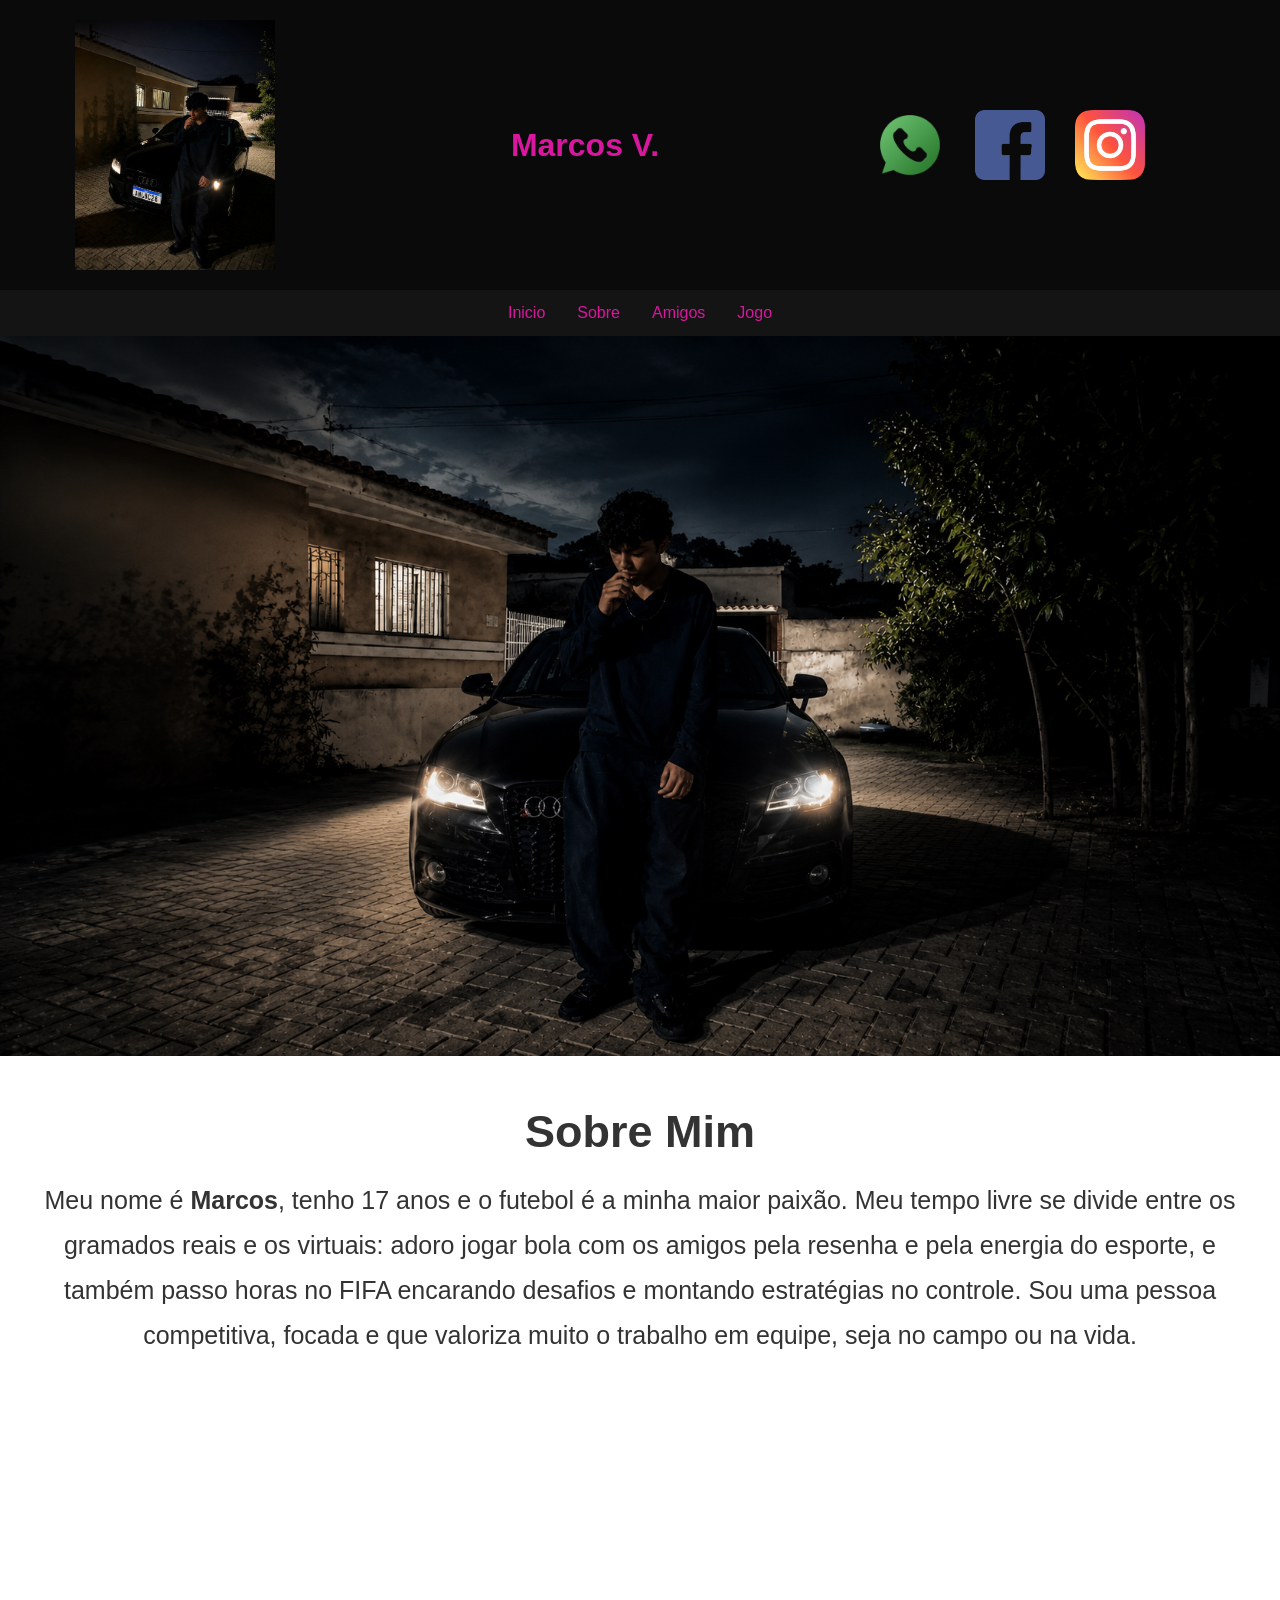
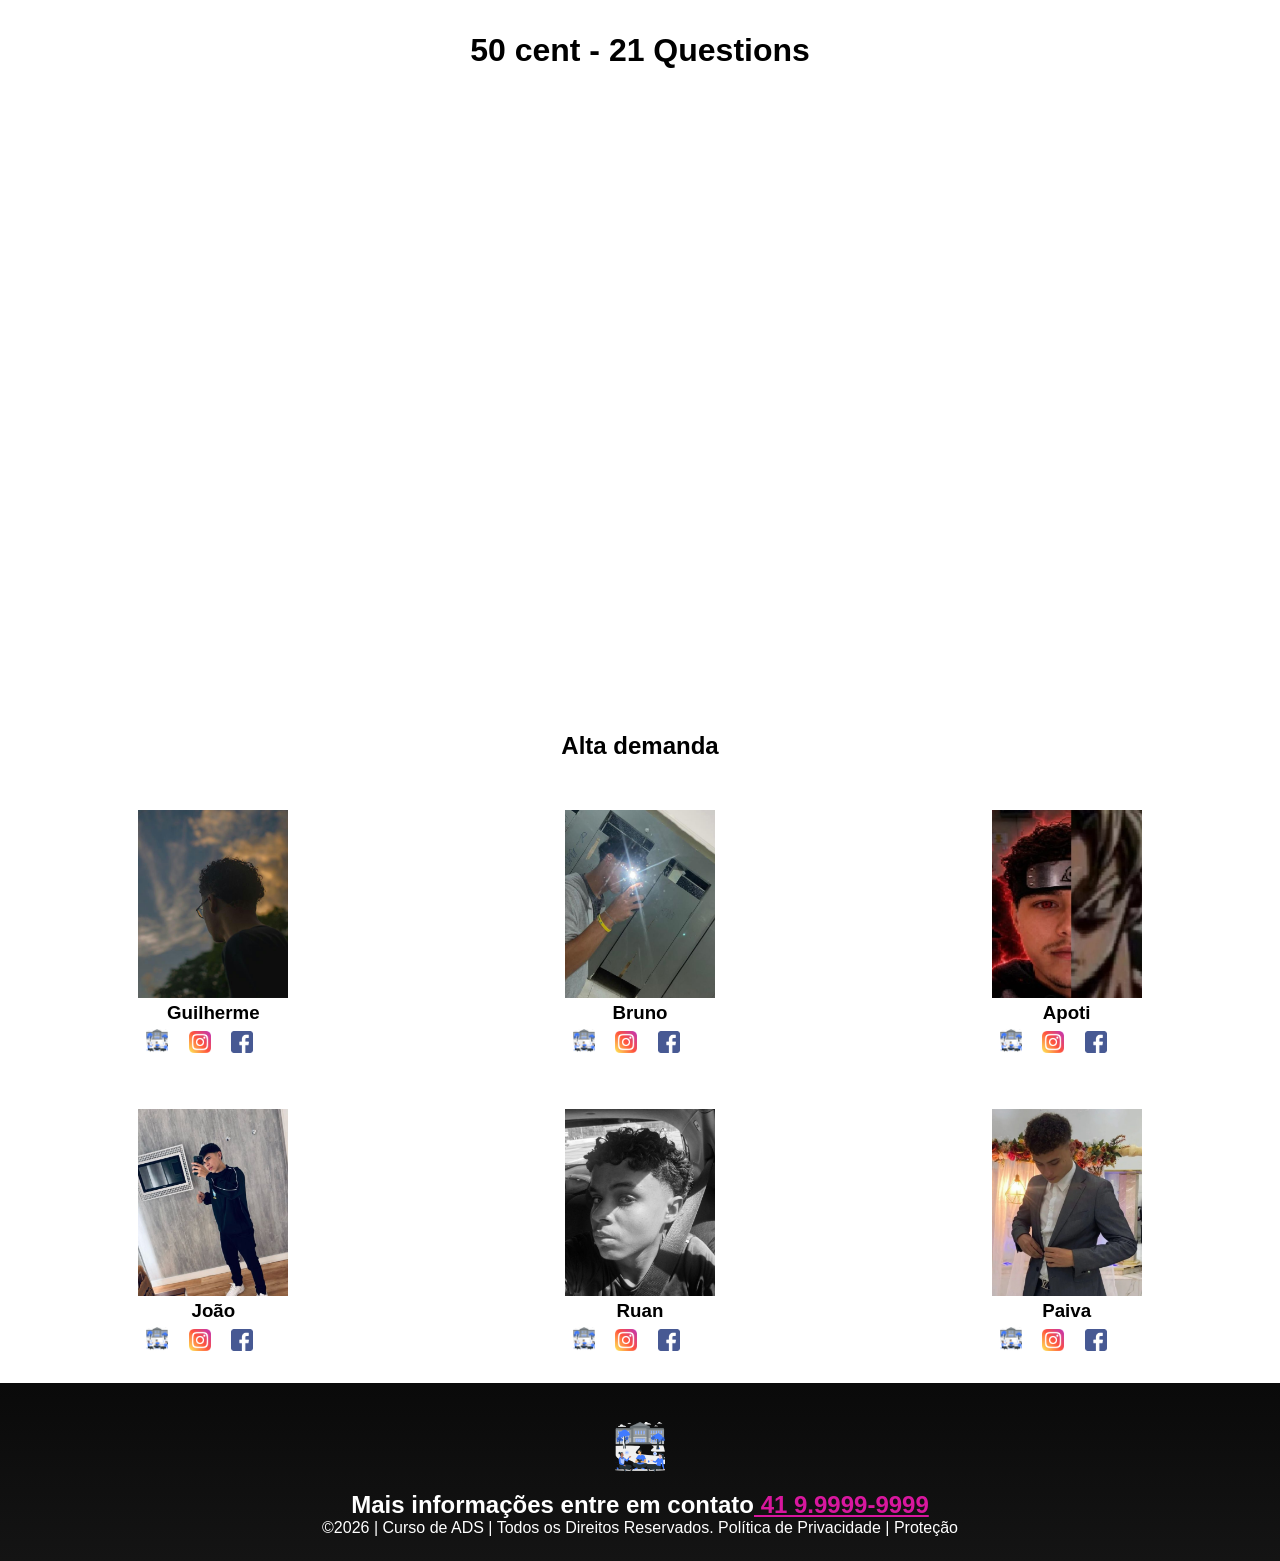
<file: index.html>
<!DOCTYPE html>
<html lang="pt-br">
<head>
<meta charset="UTF-8">
<meta name="viewport" content="width=device-width, initial-scale=1.0">
<title>Marcos ditador</title>
<link rel="stylesheet" href="style.css">
</head>
<body>
<!--header é a parte do cabeçalho do site, é o topo da página-->
<header class="cabecalho-itens">
<img class="cabecalho_imagem" src="image.png" alt="Logo da
Página">
<h1 class="titulo_site">Marcos V.</h1>
<div class="sociais">
<a href="https://wa.me/5541999999999" class="sociais-link">
<img class="sociais" src="whatsapp.png" alt="Logo do Whats da
Escola">
</a>
<a href="https://www.facebook.com/?locale=pt_BR" class="sociais-link">
<img class="sociais" src="facebook.png" alt="Facebook da
Escola">
</a>
<a href="https://www.instagram.com/?hl=pt-br" class="sociais-link">
<img class="sociais" src="instagram.png" alt="instagram da
Escola">
</a>
</div>
</header>

<ul>
  <li><a href="index.html">Inicio</a></li>
  <li><a href="sobre.html">Sobre</a></li>
  <li><a href="amigos.html">Amigos</a></li>
  <li><a href="jogo.html">Jogo</a></li>
</ul>

<!--Seção banner 1 é a parte do paragrafo 1 da página-->
<section class="banner1">
<img class="escola.image" src="a8e4938b-bfa3-486d-b8ad-40e1b1492208.png" alt="Banner da Escola">
</section>

 <h2 class="titulo-sobre">Sobre Mim</h2>
<p class="sobre-mim">
    Meu nome é <strong>Marcos</strong>, tenho 17 anos e o futebol é a minha maior paixão. Meu tempo livre se divide entre os gramados reais e os virtuais: adoro jogar bola com os amigos pela resenha e pela energia do esporte, e também passo horas no FIFA encarando desafios e montando estratégias no controle. Sou uma pessoa competitiva, focada e que valoriza muito o trabalho em equipe, seja no campo ou na vida.
  </p>

<div class="fav">
    <h1>50 cent - 21 Questions </h1>
    <iframe width="560" height="315" src="https://www.youtube.com/embed/cDMhlvbOFaM?si=1HE-1Mkso25Iqg8K" title="YouTube video player" frameborder="0" allow="accelerometer; autoplay; clipboard-write; encrypted-media; gyroscope; picture-in-picture; web-share" referrerpolicy="strict-origin-when-cross-origin" allowfullscreen></iframe>
</div>

<!--Seção estudantes é a parte do paragrafo 2 da página -- "Meninos"-->
<!--altere em "src="estudante_menino_1.png" para src"nome da imagem do menino em
todos abaixo-->
<!--altere em "src="site_school.png" para src"nome da logo em todos abaixo-->
<!--para aumentar os alunos copie a div no edidor que corresponda desde a foto
até os icones abaixo - dúvidas chame o professor-->
<section class="estudante">
<h1 class="estudante_titulo">Alta demanda</h1>
<p> </p>
<div class="estudantes_todos">
<div class="estudante-div">
<img class="estudante-imagem" src="gui.png" alt="Foto da
turma do 2DDS do ano de 2026">
<h3 class="estudante-nome">Guilherme</h3>
<a href="https://cursos.alura.com.br/dashboard">
<p> </p>
<img class="estudante-icone" src="logo_nossa_escola.png" alt="Link do Site da
escola"></a>
<img class="estudante-icone" src="instagram.png" alt="Link do
Instagram">
<img class="estudante-icone" src="facebook.png" alt="Link do Facebook">
</div>
<div class="estudante-div">
<img class="estudante-imagem" src="bruno.png" alt="Foto da
turma do 2DDS do ano de 2026">
<h3 class="estudante-nome">Bruno</h3>
<a href="https://cursos.alura.com.br/dashboard">
<p> </p>
<img class="estudante-icone" src="logo_nossa_escola.png" alt="Link do
Site da escola"></a>
<img class="estudante-icone" src="instagram.png" alt="Link do
Instagram">
<img class="estudante-icone" src="facebook.png" alt="Link do
Facebook">
</div>
<div class="estudante-div">
<img class="estudante-imagem" src="apoti.png" alt="Foto da
turma do 2DDS do ano de 2026">
<h3 class="estudante-nome">Apoti</h3>
<a href="https://cursos.alura.com.br/dashboard">
<p> </p>
<img class="estudante-icone" src="logo_nossa_escola.png" alt="Link do
Site da escola"></a>
<img class="estudante-icone" src="instagram.png" alt="Link do
Instagram">
<img class="estudante-icone" src="facebook.png" alt="Link do
Facebook">
</div>
</div>
</section>
<!--Seção estudantes é a parte do paragrafo 3 da página -- "Meninas"-->
<!--altere em "src="estudante_menina_1.png" para src"nome da imagem do menina em
todas abaixo-->
<!--altere em "src="site_school.png" para src"nome da logo em todos abaixo-->
<section class="estudante">
<div class="estudantes_todos">
<div class="estudante-div">
<img class="estudante-imagem" src="joao.png" alt="Foto da
turma do 2DDS do ano de 2026">
<h3 class="estudante-nome">João</h3>
<a href="https://cursos.alura.com.br/dashboard">
<p> </p>
<img class="estudante-icone" src="logo_nossa_escola.png" alt="Link do Site da
escola"></a>
<img class="estudante-icone" src="instagram.png" alt="Link do Instagram">
<img class="estudante-icone" src="facebook.png" alt="Link do Facebook">
</div>
<div class="estudante-div">
<img class="estudante-imagem" src="ruan.png" alt="Foto da turma do
2DDS do ano de 2026">
<h3 class="estudante-nome">Ruan</h3>
<a href="https://cursos.alura.com.br/dashboard">
<p> </p>
<img class="estudante-icone" src="logo_nossa_escola.png" alt="Link do Site
da escola"></a>
<img class="estudante-icone" src="instagram.png" alt="Link do Instagram">
<img class="estudante-icone" src="facebook.png" alt="Link do Facebook">
</div>
<div class="estudante-div">
<img class="estudante-imagem" src="paiva.png" alt="Foto da turma do
2DDS do ano de 2026">
<h3 class="estudante-nome">Paiva</h3>
<a href="https://cursos.alura.com.br/dashboard">
<p> </p>
<img class="estudante-icone" src="logo_nossa_escola.png" alt="Link do Site
da escola"></a>
<img class="estudante-icone" src="instagram.png" alt="Link do Instagram">
<img class="estudante-icone" src="facebook.png" alt="Link do Facebook">
</div>
</div>
</section>

<!--Seção rodapé é a parte final da paragrafo 3 da página-->
<footer class="escola">
<img class="logo_rodape" src="logo_nossa_escola.png" alt="Logo da Escola">
<h2 class="escola-título">Mais informações entre em contato<a class="link"

href="https://wa.me/5541999999999"> 41 9.9999-9999 </a></h2>
<p></p>
<p>©2026 | Curso de ADS | Todos os Direitos Reservados.
Política de Privacidade | Proteção
</file>
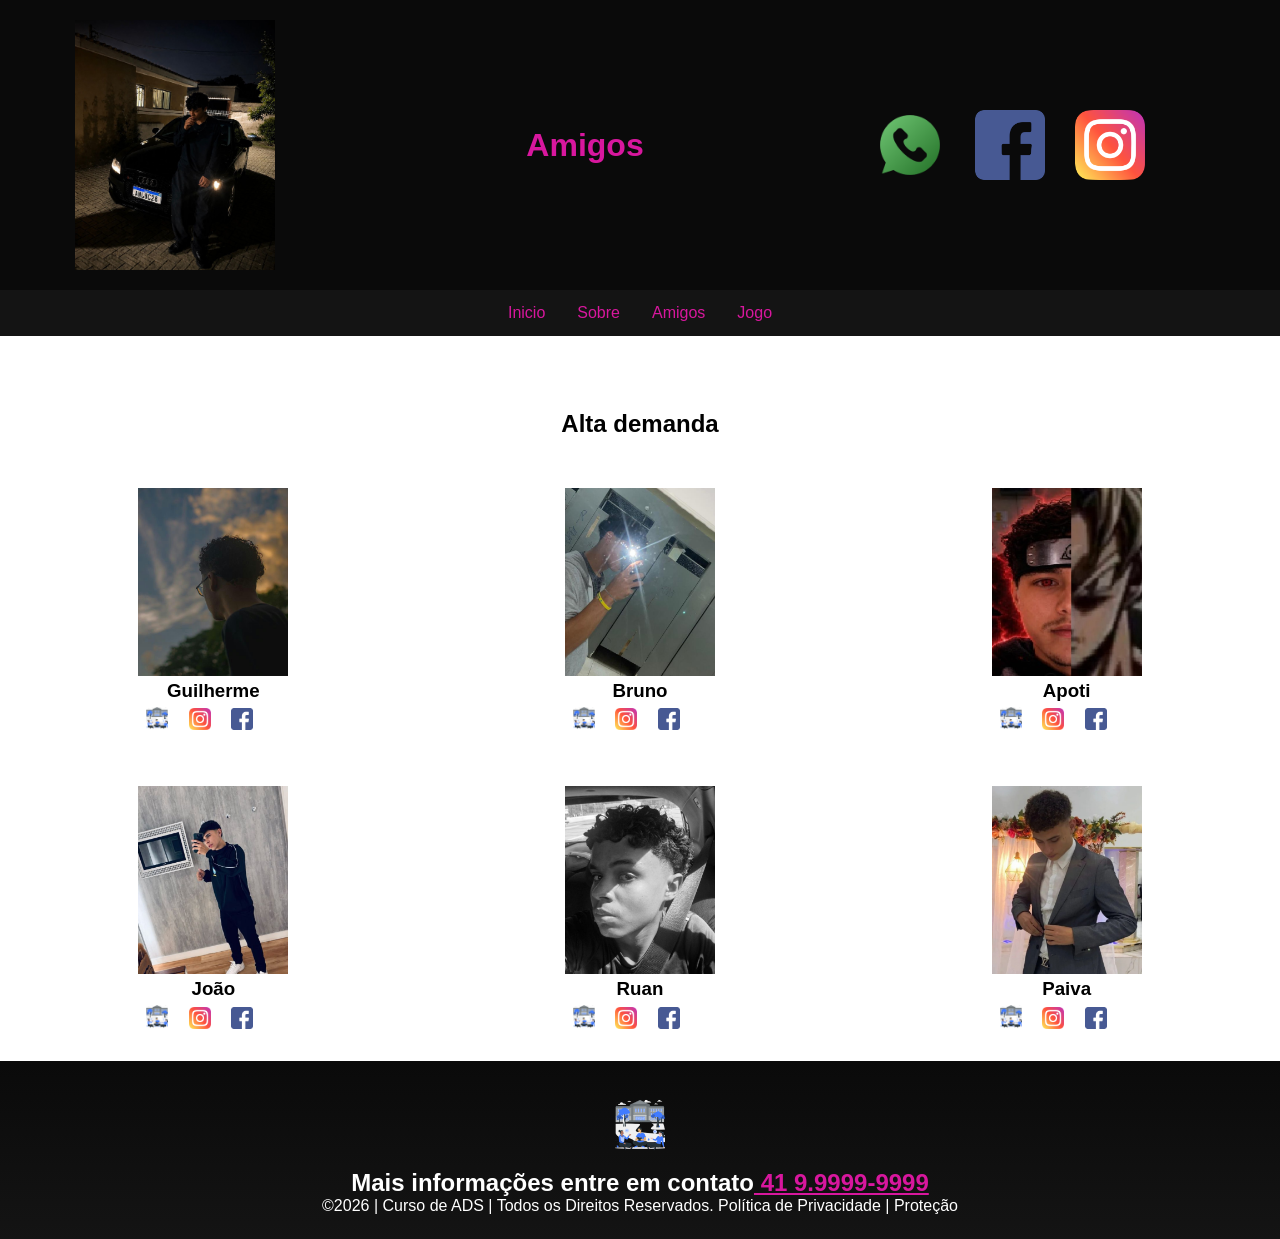
<file: amigos.html>
<!DOCTYPE html>
<html lang="en">
<head>
    <meta charset="UTF-8">
    <meta name="viewport" content="width=device-width, initial-scale=1.0">
    <title>Amigos</title>
    <link rel="stylesheet" href="style.css">
</head>
<body>
    <header class="cabecalho-itens">
<img class="cabecalho_imagem" src="image.png" alt="Logo da
Página">
<h1 class="titulo_site">Amigos</h1>
<div class="sociais">
<a href="https://wa.me/5541999999999" class="sociais-link">
<img class="sociais" src="whatsapp.png" alt="Logo do Whats da
Escola">
</a>
<a href="https://www.facebook.com/?locale=pt_BR" class="sociais-link">
<img class="sociais" src="facebook.png" alt="Facebook da
Escola">
</a>
<a href="https://www.instagram.com/?hl=pt-br" class="sociais-link">
<img class="sociais" src="instagram.png" alt="instagram da
Escola">
</a>
</div>
</header>

<ul>
  <li><a href="index.html">Inicio</a></li>
  <li><a href="sobre.html">Sobre</a></li>
  <li><a href="amigos.html">Amigos</a></li>
  <li><a href="jogo.html">Jogo</a></li>
</ul>

<!--Seção estudantes é a parte do paragrafo 2 da página -- "Meninos"-->
<!--altere em "src="estudante_menino_1.png" para src"nome da imagem do menino em
todos abaixo-->
<!--altere em "src="site_school.png" para src"nome da logo em todos abaixo-->
<!--para aumentar os alunos copie a div no edidor que corresponda desde a foto
até os icones abaixo - dúvidas chame o professor-->
<section class="estudante">
<h1 class="estudante_titulo">Alta demanda</h1>
<p> </p>
<div class="estudantes_todos">
<div class="estudante-div">
<img class="estudante-imagem" src="gui.png" alt="Foto da
turma do 2DDS do ano de 2026">
<h3 class="estudante-nome">Guilherme</h3>
<a href="https://cursos.alura.com.br/dashboard">
<p> </p>
<img class="estudante-icone" src="logo_nossa_escola.png" alt="Link do Site da
escola"></a>
<img class="estudante-icone" src="instagram.png" alt="Link do
Instagram">
<img class="estudante-icone" src="facebook.png" alt="Link do Facebook">
</div>
<div class="estudante-div">
<img class="estudante-imagem" src="bruno.png" alt="Foto da
turma do 2DDS do ano de 2026">
<h3 class="estudante-nome">Bruno</h3>
<a href="https://cursos.alura.com.br/dashboard">
<p> </p>
<img class="estudante-icone" src="logo_nossa_escola.png" alt="Link do
Site da escola"></a>
<img class="estudante-icone" src="instagram.png" alt="Link do
Instagram">
<img class="estudante-icone" src="facebook.png" alt="Link do
Facebook">
</div>
<div class="estudante-div">
<img class="estudante-imagem" src="apoti.png" alt="Foto da
turma do 2DDS do ano de 2026">
<h3 class="estudante-nome">Apoti</h3>
<a href="https://cursos.alura.com.br/dashboard">
<p> </p>
<img class="estudante-icone" src="logo_nossa_escola.png" alt="Link do
Site da escola"></a>
<img class="estudante-icone" src="instagram.png" alt="Link do
Instagram">
<img class="estudante-icone" src="facebook.png" alt="Link do
Facebook">
</div>
</div>
</section>
<!--Seção estudantes é a parte do paragrafo 3 da página -- "Meninas"-->
<!--altere em "src="estudante_menina_1.png" para src"nome da imagem do menina em
todas abaixo-->
<!--altere em "src="site_school.png" para src"nome da logo em todos abaixo-->
<section class="estudante">
<div class="estudantes_todos">
<div class="estudante-div">
<img class="estudante-imagem" src="joao.png" alt="Foto da
turma do 2DDS do ano de 2026">
<h3 class="estudante-nome">João</h3>
<a href="https://cursos.alura.com.br/dashboard">
<p> </p>
<img class="estudante-icone" src="logo_nossa_escola.png" alt="Link do Site da
escola"></a>
<img class="estudante-icone" src="instagram.png" alt="Link do Instagram">
<img class="estudante-icone" src="facebook.png" alt="Link do Facebook">
</div>
<div class="estudante-div">
<img class="estudante-imagem" src="ruan.png" alt="Foto da turma do
2DDS do ano de 2026">
<h3 class="estudante-nome">Ruan</h3>
<a href="https://cursos.alura.com.br/dashboard">
<p> </p>
<img class="estudante-icone" src="logo_nossa_escola.png" alt="Link do Site
da escola"></a>
<img class="estudante-icone" src="instagram.png" alt="Link do Instagram">
<img class="estudante-icone" src="facebook.png" alt="Link do Facebook">
</div>
<div class="estudante-div">
<img class="estudante-imagem" src="paiva.png" alt="Foto da turma do
2DDS do ano de 2026">
<h3 class="estudante-nome">Paiva</h3>
<a href="https://cursos.alura.com.br/dashboard">
<p> </p>
<img class="estudante-icone" src="logo_nossa_escola.png" alt="Link do Site
da escola"></a>
<img class="estudante-icone" src="instagram.png" alt="Link do Instagram">
<img class="estudante-icone" src="facebook.png" alt="Link do Facebook">
</div>
</div>
</section>

<!--Seção rodapé é a parte final da paragrafo 3 da página-->
<footer class="escola">
<img class="logo_rodape" src="logo_nossa_escola.png" alt="Logo da Escola">
<h2 class="escola-título">Mais informações entre em contato<a class="link"

href="https://wa.me/5541999999999"> 41 9.9999-9999 </a></h2>
<p></p>
<p>©2026 | Curso de ADS | Todos os Direitos Reservados.
Política de Privacidade | Proteção
</body>
</html>
</file>
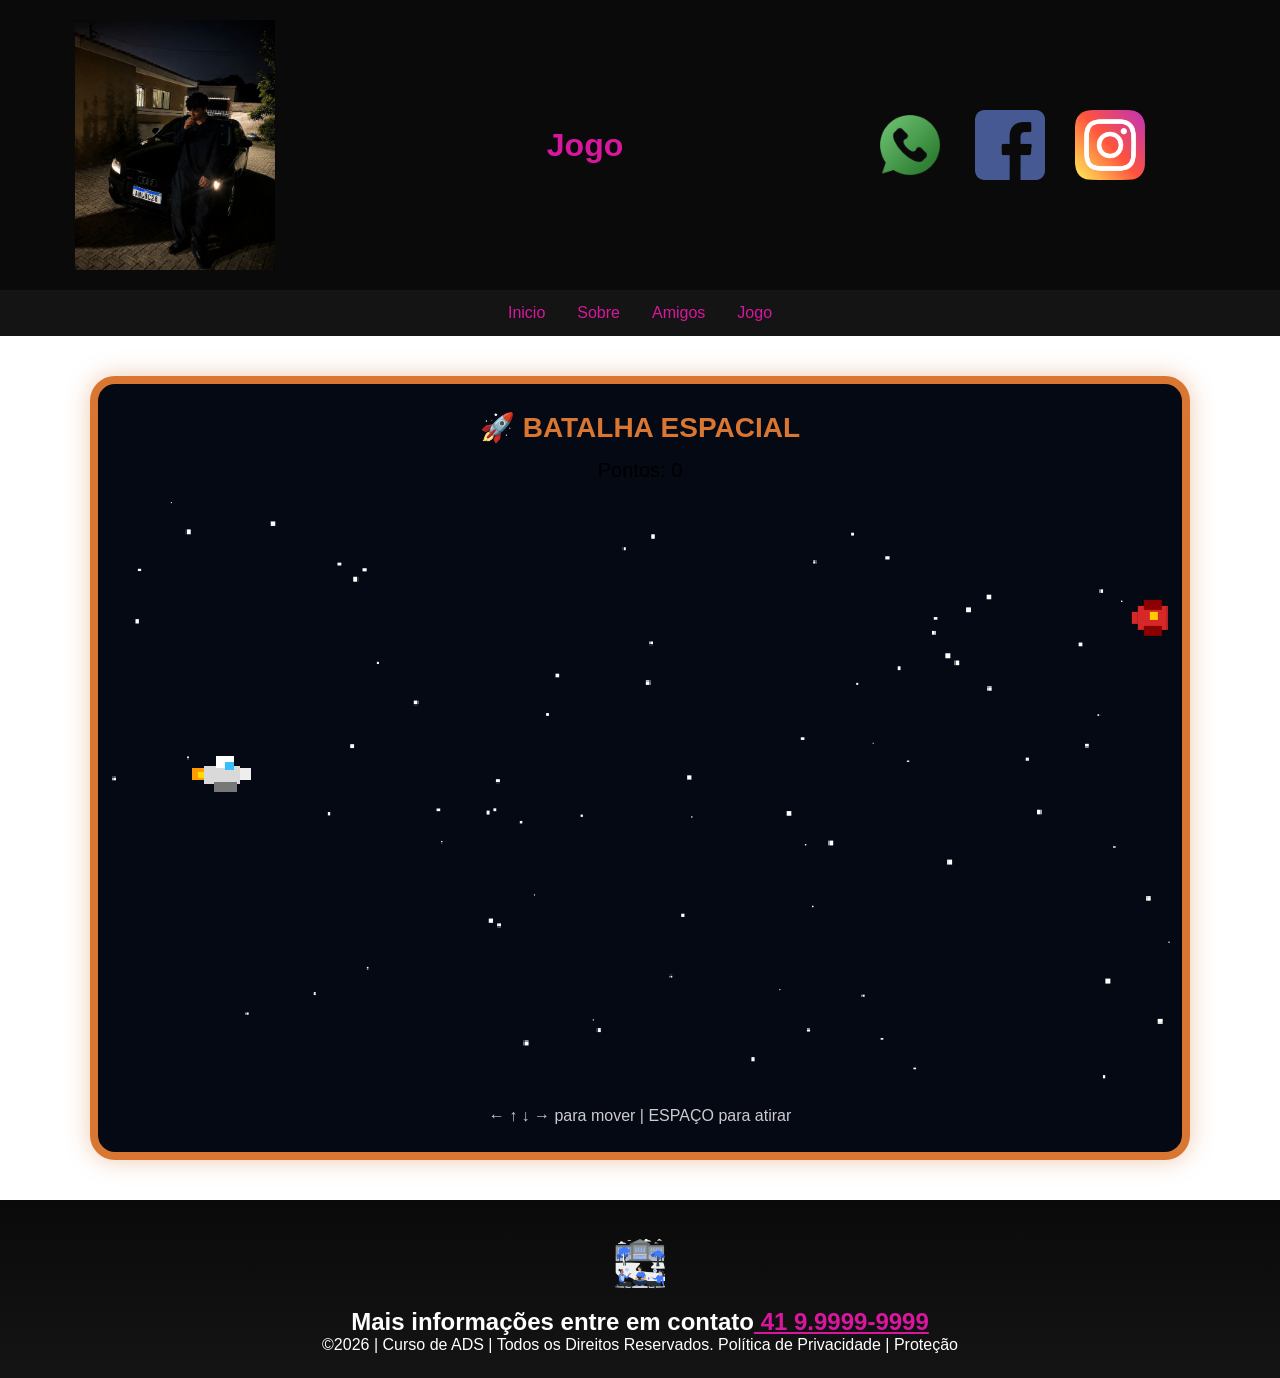
<file: jogo.html>
<!DOCTYPE html>
<html lang="en">
<head>
    <meta charset="UTF-8">
    <meta name="viewport" content="width=device-width, initial-scale=1.0">
    <title>Jogo</title>
    <link rel="stylesheet" href="style.css">
</head>
<body>
    <header class="cabecalho-itens">
<img class="cabecalho_imagem" src="image.png" alt="Logo da
Página">
<h1 class="titulo_site">Jogo</h1>
<div class="sociais">
<a href="https://wa.me/5541999999999" class="sociais-link">
<img class="sociais" src="whatsapp.png" alt="Logo do Whats da
Escola">
</a>
<a href="https://www.facebook.com/?locale=pt_BR" class="sociais-link">
<img class="sociais" src="facebook.png" alt="Facebook da
Escola">
</a>
<a href="https://www.instagram.com/?hl=pt-br" class="sociais-link">
<img class="sociais" src="instagram.png" alt="instagram da
Escola">
</a>
</div>
</header>

<ul>
  <li><a href="index.html">Inicio</a></li>
  <li><a href="sobre.html">Sobre</a></li>
  <li><a href="amigos.html">Amigos</a></li>
  <li><a href="jogo.html">Jogo</a></li>
</ul>

</head>

<body>

    <section class="area-jogo">

        <h1 class="titulo-jogo">
            🚀 BATALHA ESPACIAL
        </h1>

        <div class="placar">
            Pontos: <span id="pontos">0</span>
        </div>

        <canvas id="jogo" width="900" height="500"></canvas>

        <div class="controles">
            ← ↑ ↓ → para mover | ESPAÇO para atirar
        </div>

    </section>

<!--Seção rodapé é a parte final da paragrafo 3 da página-->
<footer class="escola">
<img class="logo_rodape" src="logo_nossa_escola.png" alt="Logo da Escola">
<h2 class="escola-título">Mais informações entre em contato<a class="link"

href="https://wa.me/5541999999999"> 41 9.9999-9999 </a></h2>
<p></p>
<p>©2026 | Curso de ADS | Todos os Direitos Reservados.
Política de Privacidade | Proteção

    <script src="./script.js"></script>

</body>
</html>
</file>
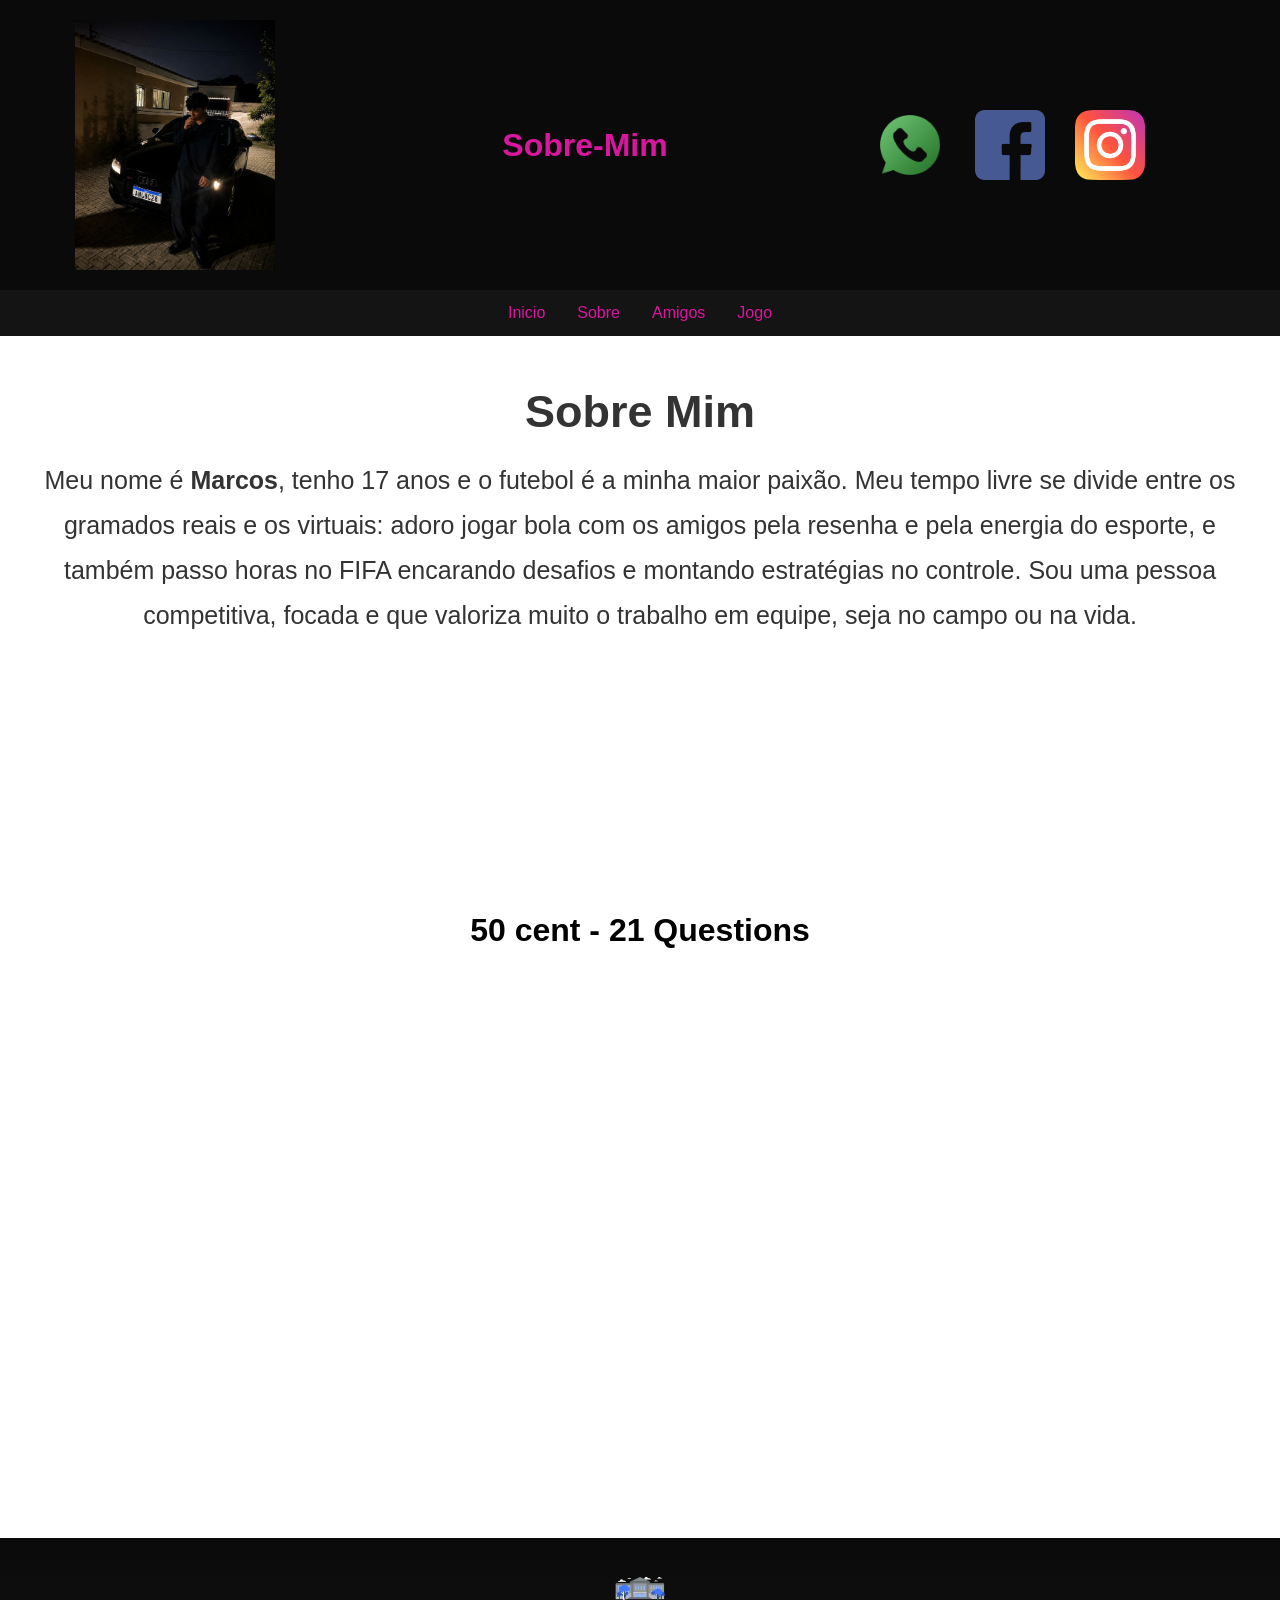
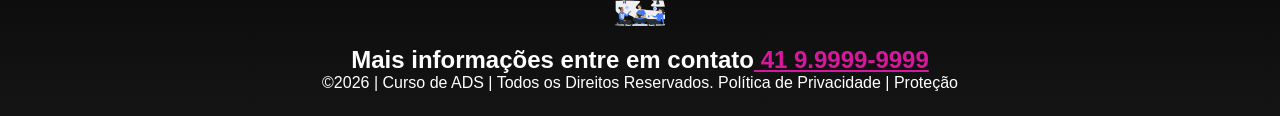
<file: sobre.html>
<!DOCTYPE html>
<html lang="en">
<head>
    <meta charset="UTF-8">
    <meta name="viewport" content="width=device-width, initial-scale=1.0">
    <title>Sobre mim</title>
    <link rel="stylesheet" href="style.css">
</head>
<body>
    <header class="cabecalho-itens">
<img class="cabecalho_imagem" src="image.png" alt="Logo da
Página">
<h1 class="titulo_site">Sobre-Mim</h1>
<div class="sociais">
<a href="https://wa.me/5541999999999" class="sociais-link">
<img class="sociais" src="whatsapp.png" alt="Logo do Whats da
Escola">
</a>
<a href="https://www.facebook.com/?locale=pt_BR" class="sociais-link">
<img class="sociais" src="facebook.png" alt="Facebook da
Escola">
</a>
<a href="https://www.instagram.com/?hl=pt-br" class="sociais-link">
<img class="sociais" src="instagram.png" alt="instagram da
Escola">
</a>
</div>
</header>

<ul>
  <li><a href="index.html">Inicio</a></li>
  <li><a href="sobre.html">Sobre</a></li>
  <li><a href="amigos.html">Amigos</a></li>
  <li><a href="jogo.html">Jogo</a></li>
</ul>

 <h2 class="titulo-sobre">Sobre Mim</h2>
<p class="sobre-mim">
    Meu nome é <strong>Marcos</strong>, tenho 17 anos e o futebol é a minha maior paixão. Meu tempo livre se divide entre os gramados reais e os virtuais: adoro jogar bola com os amigos pela resenha e pela energia do esporte, e também passo horas no FIFA encarando desafios e montando estratégias no controle. Sou uma pessoa competitiva, focada e que valoriza muito o trabalho em equipe, seja no campo ou na vida.
  </p>

<div class="fav">
    <h1>50 cent - 21 Questions </h1>
    <iframe width="560" height="315" src="https://www.youtube.com/embed/cDMhlvbOFaM?si=1HE-1Mkso25Iqg8K" title="YouTube video player" frameborder="0" allow="accelerometer; autoplay; clipboard-write; encrypted-media; gyroscope; picture-in-picture; web-share" referrerpolicy="strict-origin-when-cross-origin" allowfullscreen></iframe>
</div>


<!--Seção rodapé é a parte final da paragrafo 3 da página-->
<footer class="escola">
<img class="logo_rodape" src="logo_nossa_escola.png" alt="Logo da Escola">
<h2 class="escola-título">Mais informações entre em contato<a class="link"

href="https://wa.me/5541999999999"> 41 9.9999-9999 </a></h2>
<p></p>
<p>©2026 | Curso de ADS | Todos os Direitos Reservados.
Política de Privacidade | Proteção
</file>
<file: style.css>
*{
margin: 0;
padding: 0;
box-sizing: border-box;
}
body{
font-family: "Poppins", sans-serif;
}
header{
background-color: #0a0a0a;
color: #d8179e;
width: 100%;
padding: 20px;
}
.cabecalho-itens{
max-width: 1980px;
margin: 0 auto;
display: flex;
align-items: center;
justify-content: center;
}
.cabecalho_imagem{
width: 200px;
display: flex;
justify-content: flex-start;
align-items: center;
}
.titulo_site{
padding: 50px;
text-align: center;
width: 50%;
font: 30px;
}
.sociais{
display: flex;
justify-content: flex-end;
width: 25%;
padding-right: 30px;
}
.sociais-link{
   display: inline-block;
}
.sociais-link img{
  width: 100px;
  height: auto;
  border-radius: 8px;
}
.sociais-link:hover img{
    opacity: 0.85;
}
.banner1{
display: block;
width: 100%;
overflow: hidden;
}
.escola.image,
.banner1 img {
  width: 100%;
  height: auto;
  max-width: 100%;
  display: block;
  margin: 0;
}
.estudante_titulo{
padding: 50px;
text-align: center;
}
.estudante-nome{
text-align: center;
}
.estudante-imagem{
width: 150px;
}
.estudante-icone{
width: 38px;
padding: 4px 8px;
}
.estudante{
background-image: background-color(#faae43);
padding: 24px 0;
}

.estudante.div{
text-align: center;
padding: 24px 0;
}
.estudantes_todos{
display: flex;
justify-content: space-around;
}
.escola{
background-image: linear-gradient(#0a0a0a,#141414);
color: white;
display: flex;
justify-content:center;
padding: 24px 0;
text-align:center;
display:block;
}
.escola-titulo{
padding: 50px;
text-align: center;
}
.logo_rodape{
height: 80px;
padding: 12px 0;
}

.link{
color: #d8179e;
text-decoration:
}

ul {
  list-style-type: none;
  margin: 0;
  padding: 0;
  overflow: hidden;
  background-color: #141414;
  display: flex;
  justify-content: center;
}

ul li {
  float: left;
}

ul li a {
  display: block;
  color: #d8179e;
  text-align: center;
  padding: 14px 16px;
  text-decoration: none;
}

ul li a:hover {
  background-color: #667385;
}
.fav {
    background-color: white;
    display: flex;
    flex-direction: column;
    align-items: center;
    justify-content: center;
    min-height: 100vh;
}

.titulo-sobre {
    font-size: 45px;
    margin-top: 50px;
    margin-bottom: 20px;
    text-align: center;
    font-weight: bold;
    color: #333;
}

.sobre-mim {
    max-width: 1500px;
    margin: auto;
    text-align: center;
    font-size: 25px;
    line-height: 1.8;
    color: #333;
    padding: 0 20px;
}

        /* BORDA QUE SEPARA O JOGO DA PÁGINA */
        .area-jogo {
            width: 95%;
            max-width: 1100px;
            margin: 40px auto;
            padding: 12px;

            border: 8px solid #D97732;
            border-radius: 25px;

            background: #050914;
            box-shadow: 0 0 25px rgba(217, 119, 50, 0.4);
        }

        .titulo-jogo {
            text-align: center;
            padding: 15px;
            color: #D97732;
            font-size: 28px;
        }

        #jogo {
            display: block;
            width: 100%;
            height: 600px;

            background: #050914;
            border-radius: 15px;

            image-rendering: pixelated;
        }

        .placar {
            text-align: center;
            font-size: 20px;
            padding-bottom: 10px;
        }

        .controles {
            text-align: center;
            padding: 15px;
            color: #ccc;
        }
</file>
